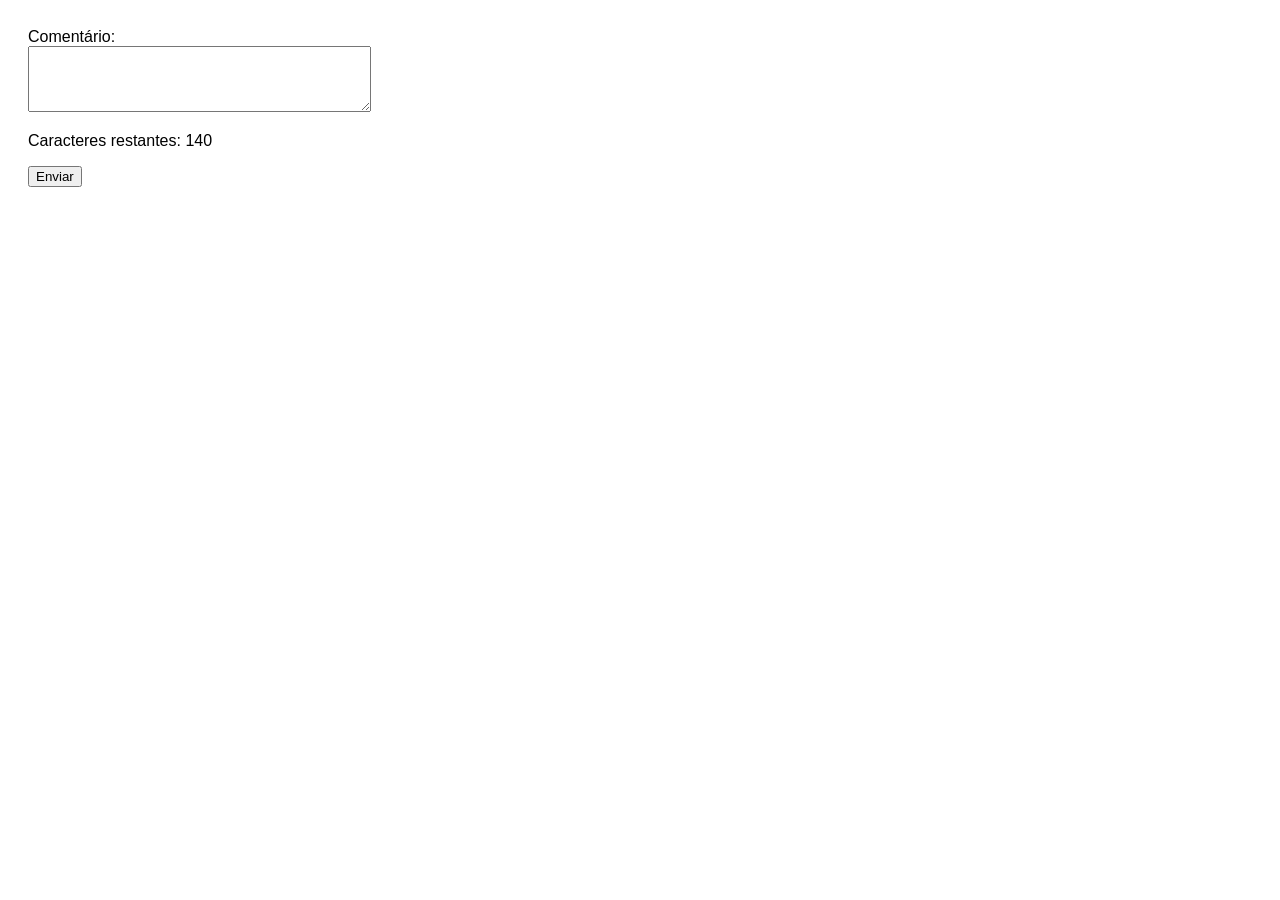
<file: Formulários JavaScript/Exercício 01/index.html>
<!--
Descricao: Formulários JavaScript 
nome_arquivo: Formulários JavaScript 
nome_exercicio: Contador de caracteres    
nome_aluno: Junio Henrique
email_aluno: junio.henrique@aluno.cps.sp.gov.br
turma: WEBI-ISW028-A
-->

<!DOCTYPE html>
<html lang="pt-BR">
<head>
  <meta charset="UTF-8">
  <title>Exercício 1 - Contador</title>
  <link rel="stylesheet" href="styles.css">
</head>
<body>
  <label for="comentario">Comentário:</label><br>
  <textarea id="comentario" rows="4" cols="40" maxlength="140"></textarea>
  <p>Caracteres restantes: <span id="contador">140</span></p>
  <button id="btn-enviar" type="button">Enviar</button>

<script src="script.js" defer></script>

</body>
</html>
</file>
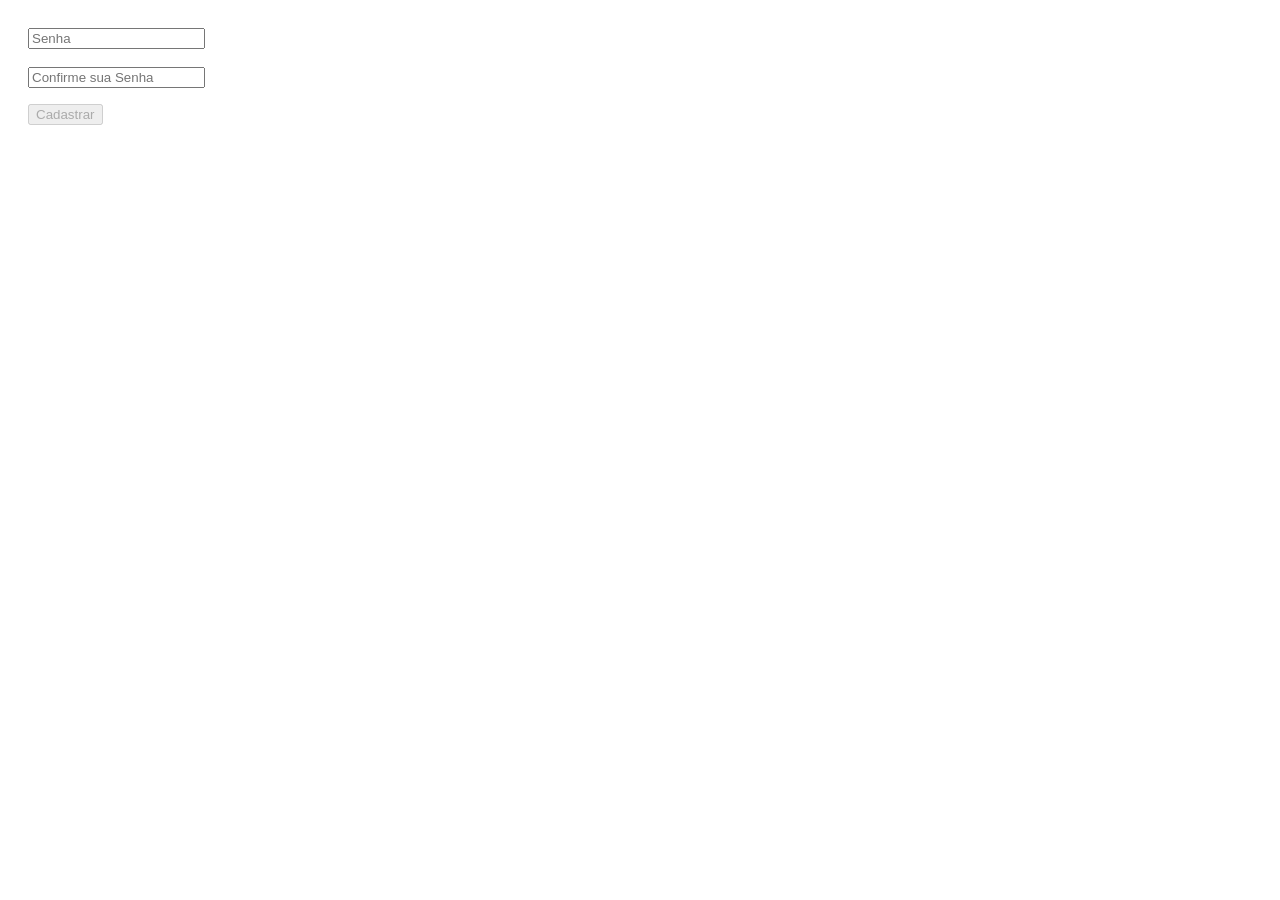
<file: Formulários JavaScript/Exercício 02/index.html>
<!--
Descricao: Formulários JavaScript 
nome_arquivo: Formulários JavaScript 
nome_exercicio: Campo senha e confirme sua senha   
nome_aluno: Junio Henrique
email_aluno: junio.henrique@aluno.cps.sp.gov.br
turma: WEBI-ISW028-A
-->

<!DOCTYPE html>
<html lang="pt-BR">
<head>
  <meta charset="UTF-8">
  <title>Exercício 2 - Senhas</title>
  <link rel="stylesheet" href="styles.css">
</head>
<body>
  <input type="password" id="senha" placeholder="Senha"><br><br>
  <input type="password" id="confirma-senha" placeholder="Confirme sua Senha">
  <p id="msg-senha"></p>
  <button id="btn-cadastrar" type="button" disabled>Cadastrar</button>

  <script src="script.js" defer></script>
  
</body>
</html>
</file>
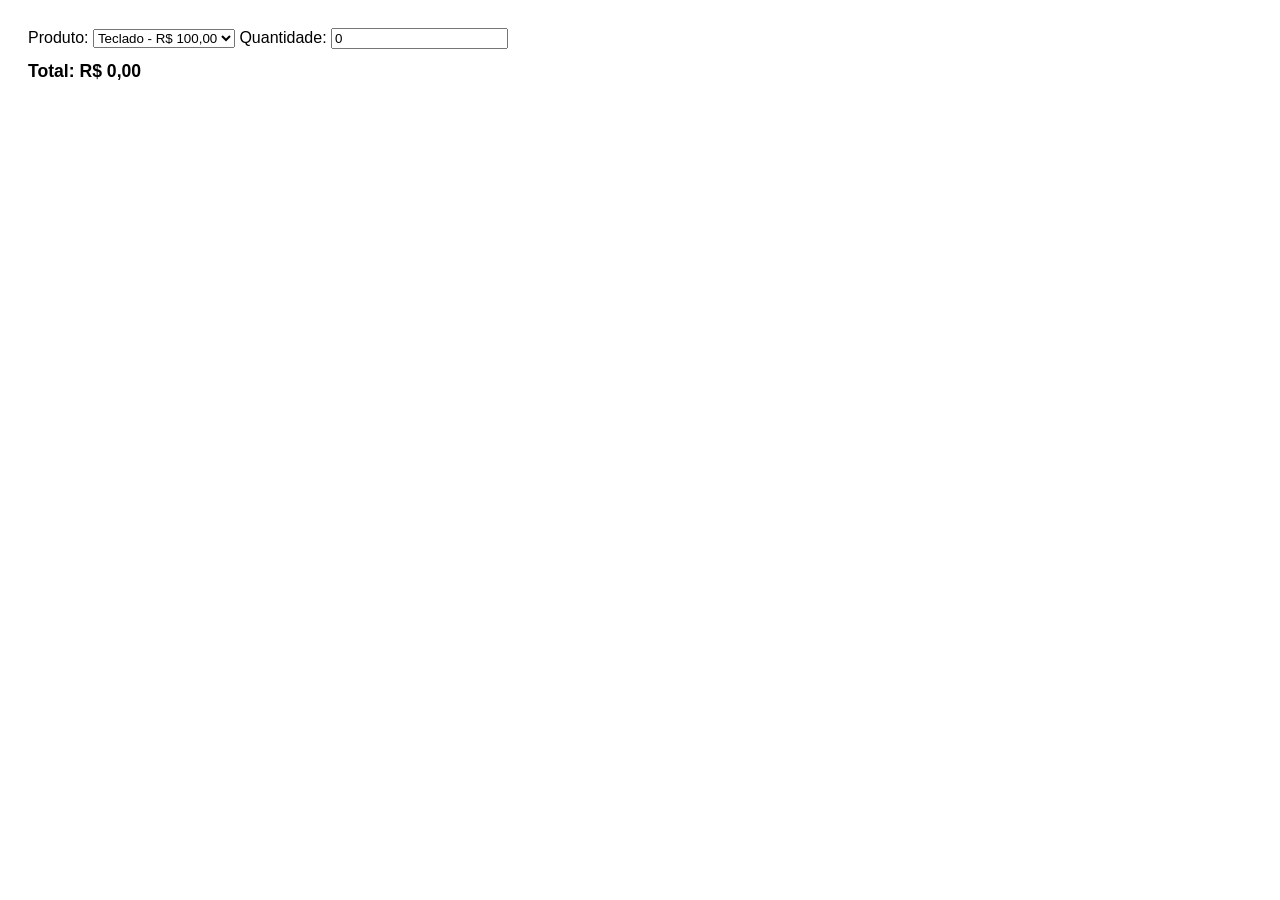
<file: Formulários JavaScript/Exercício 03/index.html>
<!--
Descricao: Formulários JavaScript 
nome_arquivo: Formulários JavaScript 
nome_exercicio: Formulário de Pedido  
nome_aluno: Junio Henrique
email_aluno: junio.henrique@aluno.cps.sp.gov.br
turma: WEBI-ISW028-A
-->

<!DOCTYPE html>
<html lang="pt-BR">
<head>
  <meta charset="UTF-8">
  <title>Exercício 3 - Pedido</title>
  <link rel="stylesheet" href="styles.css">
</head>
<body>
  <label for="produto">Produto:</label>
  <select id="produto">
    <option value="100">Teclado - R$ 100,00</option>
    <option value="50">Mouse - R$ 50,00</option>
    <option value="800">Monitor - R$ 800,00</option>
  </select>

  <label for="quantidade">Quantidade:</label>
  <input type="number" id="quantidade" value="0" min="0">

  <p id="total">Total: R$ 0,00</p>

  <script src="script.js" defer></script>
  
</body>
</html>
</file>
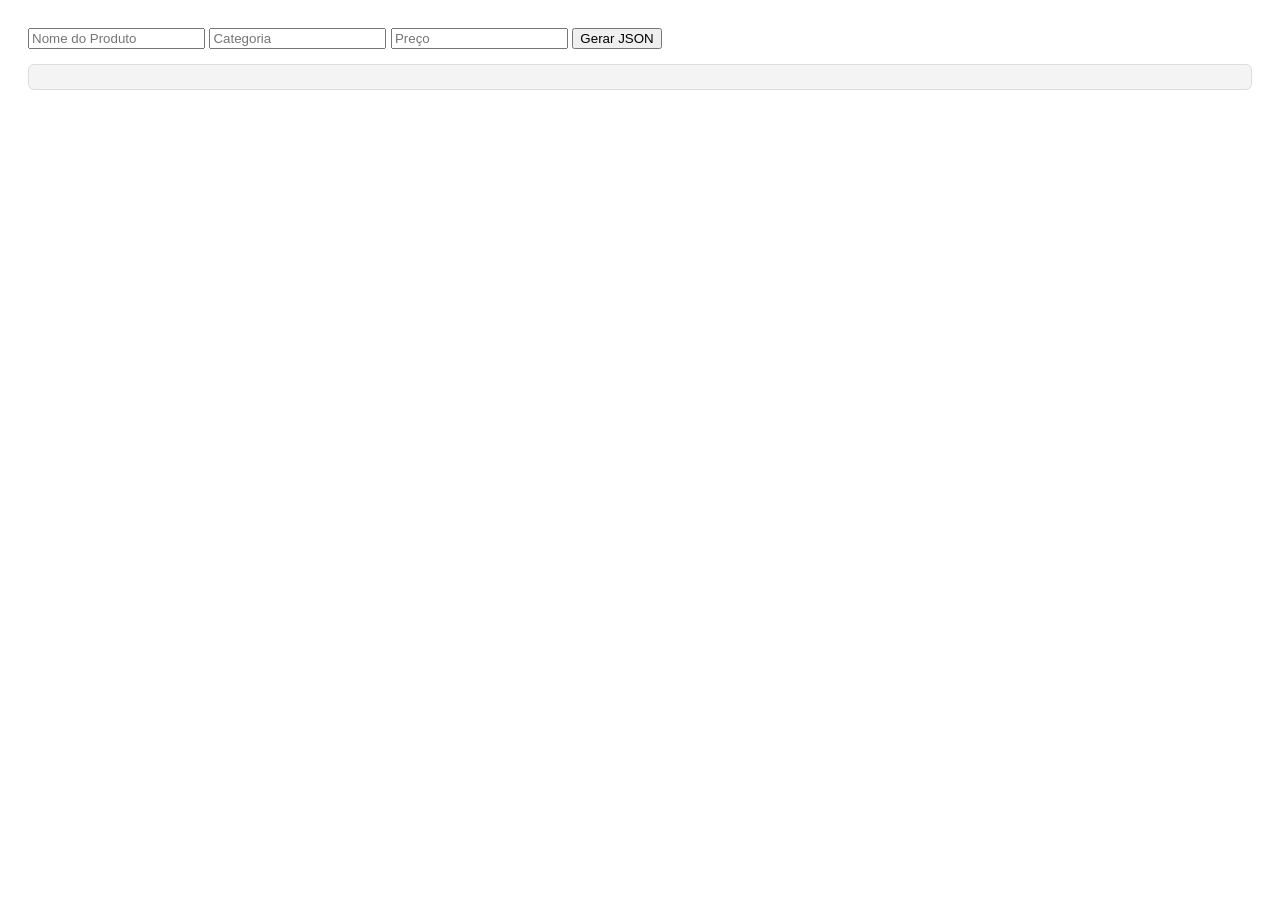
<file: Formulários JavaScript/Exercício 04/index.html>
<!--
Descricao: Formulários JavaScript 
nome_arquivo: Formulários JavaScript 
nome_exercicio: Formulário cadastro de Produto  
nome_aluno: Junio Henrique
email_aluno: junio.henrique@aluno.cps.sp.gov.br
turma: WEBI-ISW028-A
-->

<!DOCTYPE html>
<html lang="pt-BR">
<head>
  <meta charset="UTF-8">
  <title>Exercício 4 - JSON</title>
  <link rel="stylesheet" href="styles.css">
</head>
<body>
  <form id="form-produto">
    <input type="text" id="prod-nome" placeholder="Nome do Produto" required>
    <input type="text" id="prod-categoria" placeholder="Categoria" required>
    <input type="number" id="prod-preco" step="0.01" placeholder="Preço" required>
    <button type="submit">Gerar JSON</button>
  </form>
  <pre id="saida-json"></pre>

  <script src="script.js" defer></script>
  
</body>
</html>
</file>
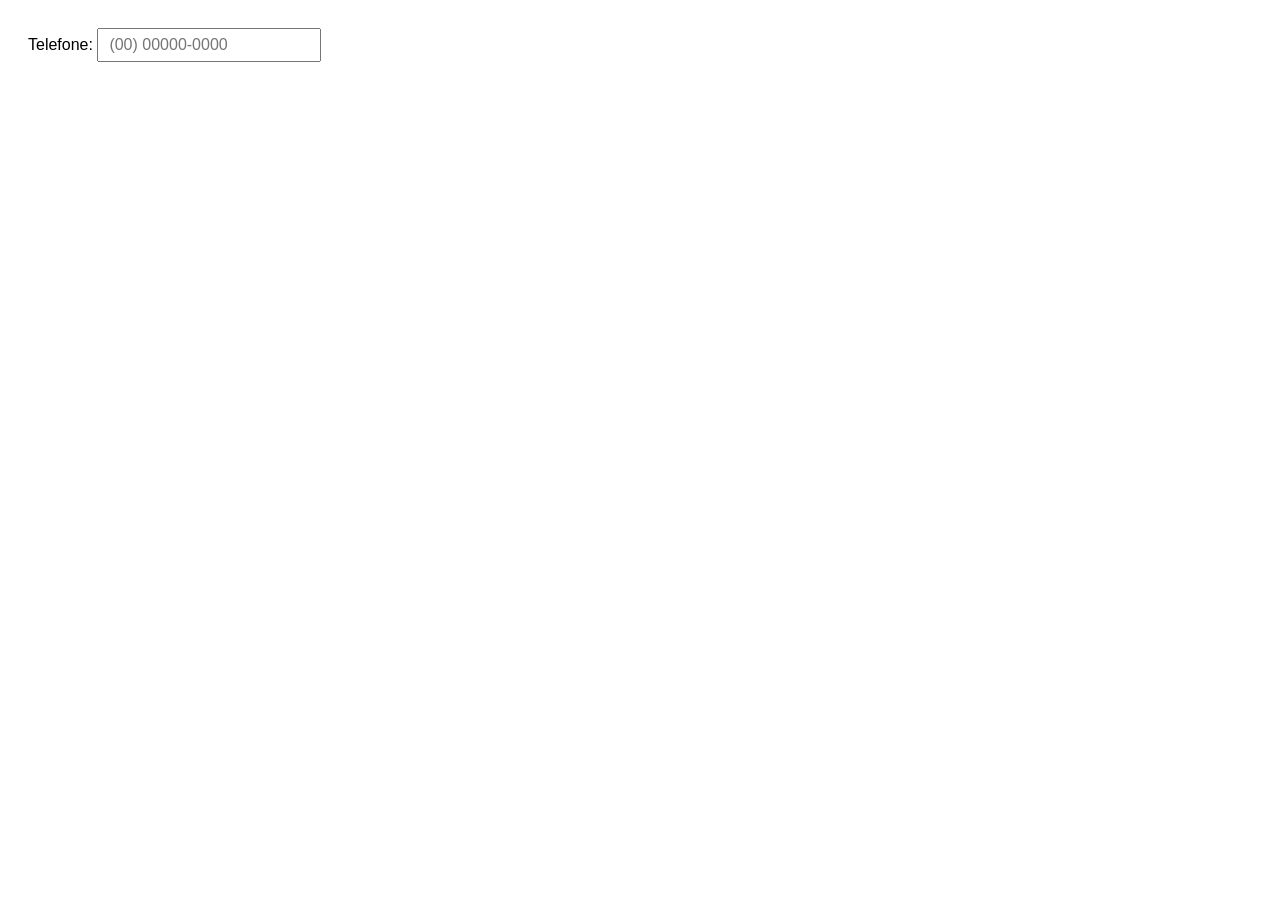
<file: Formulários JavaScript/Exercício 05/index.html>
<!--
Descricao: Formulários JavaScript 
nome_arquivo: Formulários JavaScript 
nome_exercicio: Campo de Telefone  
nome_aluno: Junio Henrique
email_aluno: junio.henrique@aluno.cps.sp.gov.br
turma: WEBI-ISW028-A
-->

<!DOCTYPE html>
<html lang="pt-BR">
<head>
  <meta charset="UTF-8">
  <title>Exercício 5 - Telefone</title>
  <link rel="stylesheet" href="styles.css">
</head>
<body>
  <label for="telefone">Telefone:</label>
  <input type="text" id="telefone" maxlength="15" placeholder="(00) 00000-0000">

  <script src="script.js" defer></script>
  
</body>
</html>
</file>
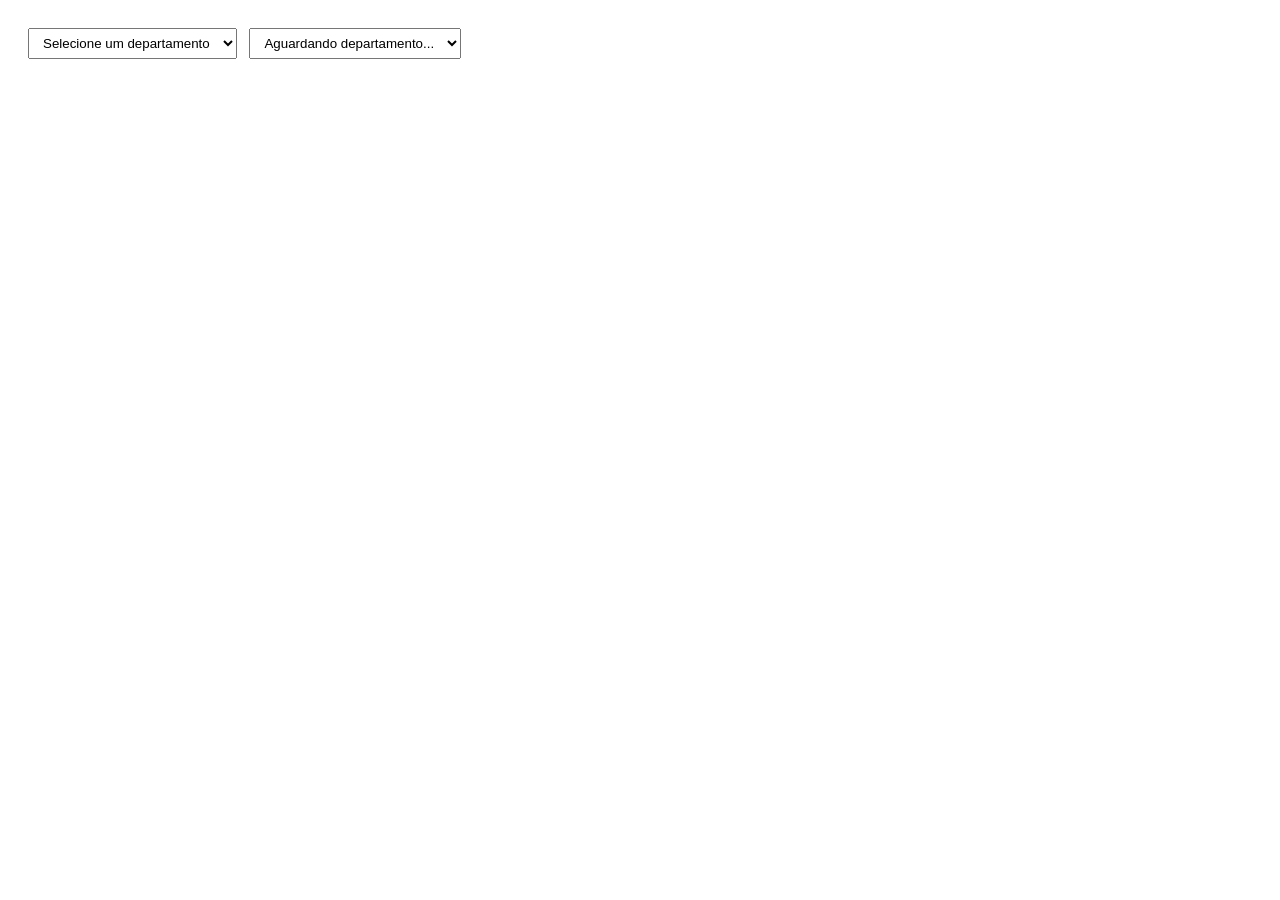
<file: Formulários JavaScript/Exercício 06/index.html>
<!--
Descricao: Formulários JavaScript 
nome_arquivo: Formulários JavaScript 
nome_exercicio: Campos Selects    
nome_aluno: Junio Henrique
email_aluno: junio.henrique@aluno.cps.sp.gov.br
turma: WEBI-ISW028-A
-->

<!DOCTYPE html>
<html lang="pt-BR">
<head>
  <meta charset="UTF-8">
  <title>Exercício 6 - Selects</title>
  <link rel="stylesheet" href="styles.css">
</head>
<body>
  <select id="departamento">
    <option value="">Selecione um departamento</option>
    <option value="TI">TI</option>
    <option value="RH">RH</option>
  </select>

  <select id="funcionario">
    <option value="">Aguardando departamento...</option>
  </select>

  <script src="script.js" defer></script>
  
</body>
</html>
</file>
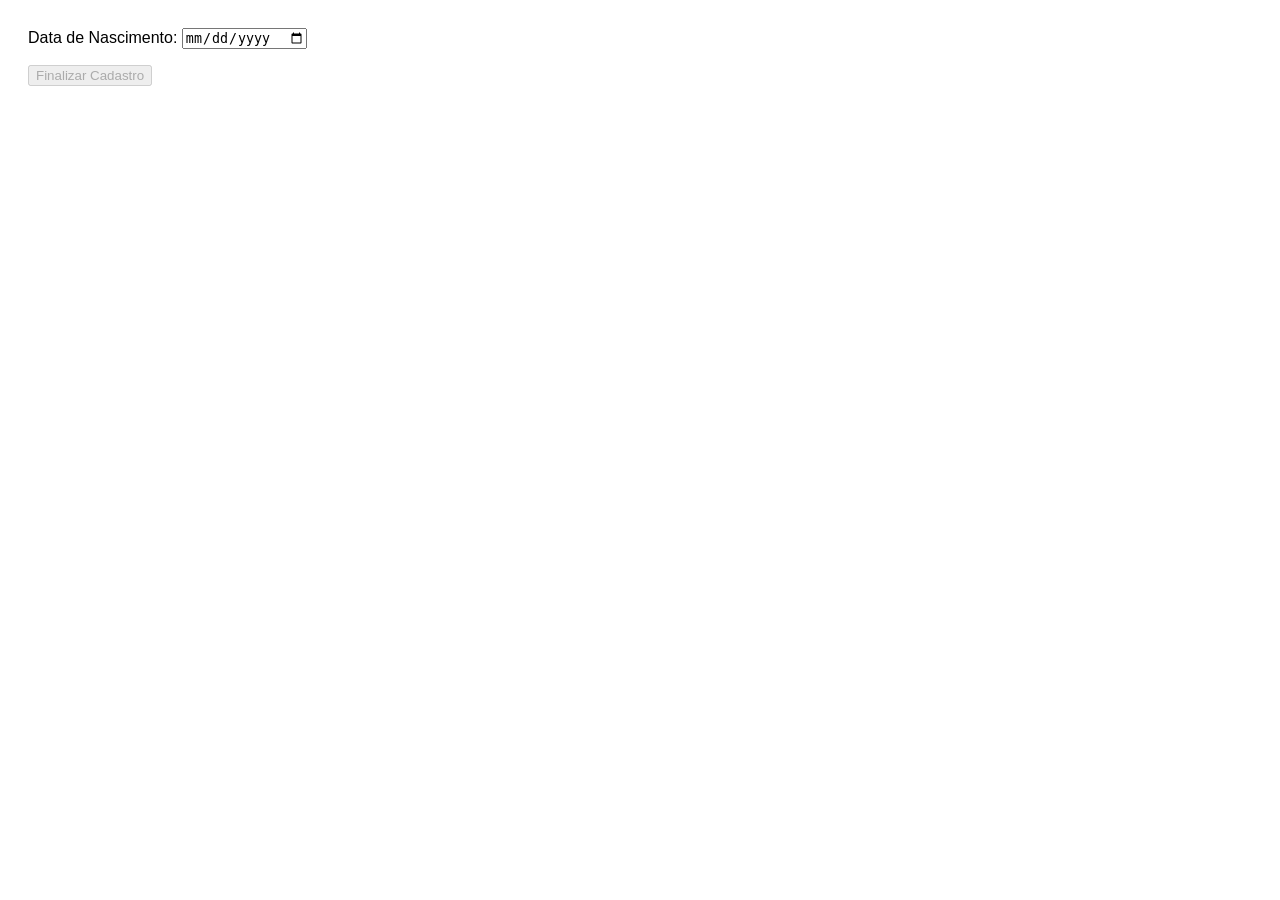
<file: Formulários JavaScript/Exercício 08/index.html>
<!--
Descricao: Formulários JavaScript 
nome_arquivo: Formulários JavaScript 
nome_exercicio: Campo input date  
nome_aluno: Junio Henrique
email_aluno: junio.henrique@aluno.cps.sp.gov.br
turma: WEBI-ISW028-A
-->

<!DOCTYPE html>
<html lang="pt-BR">
<head>
  <meta charset="UTF-8">
  <title>Exercício 8 - Maioridade</title>
  <link rel="stylesheet" href="styles.css">
</head>
<body>
  <form>
    <label for="data-nasc">Data de Nascimento:</label>
    <input type="date" id="data-nasc">
    <p id="aviso-idade"></p>
    <button type="submit" id="btn-finalizar" disabled>Finalizar Cadastro</button>
  </form>

  <script src="script.js" defer></script>
  
</body>
</html>
</file>
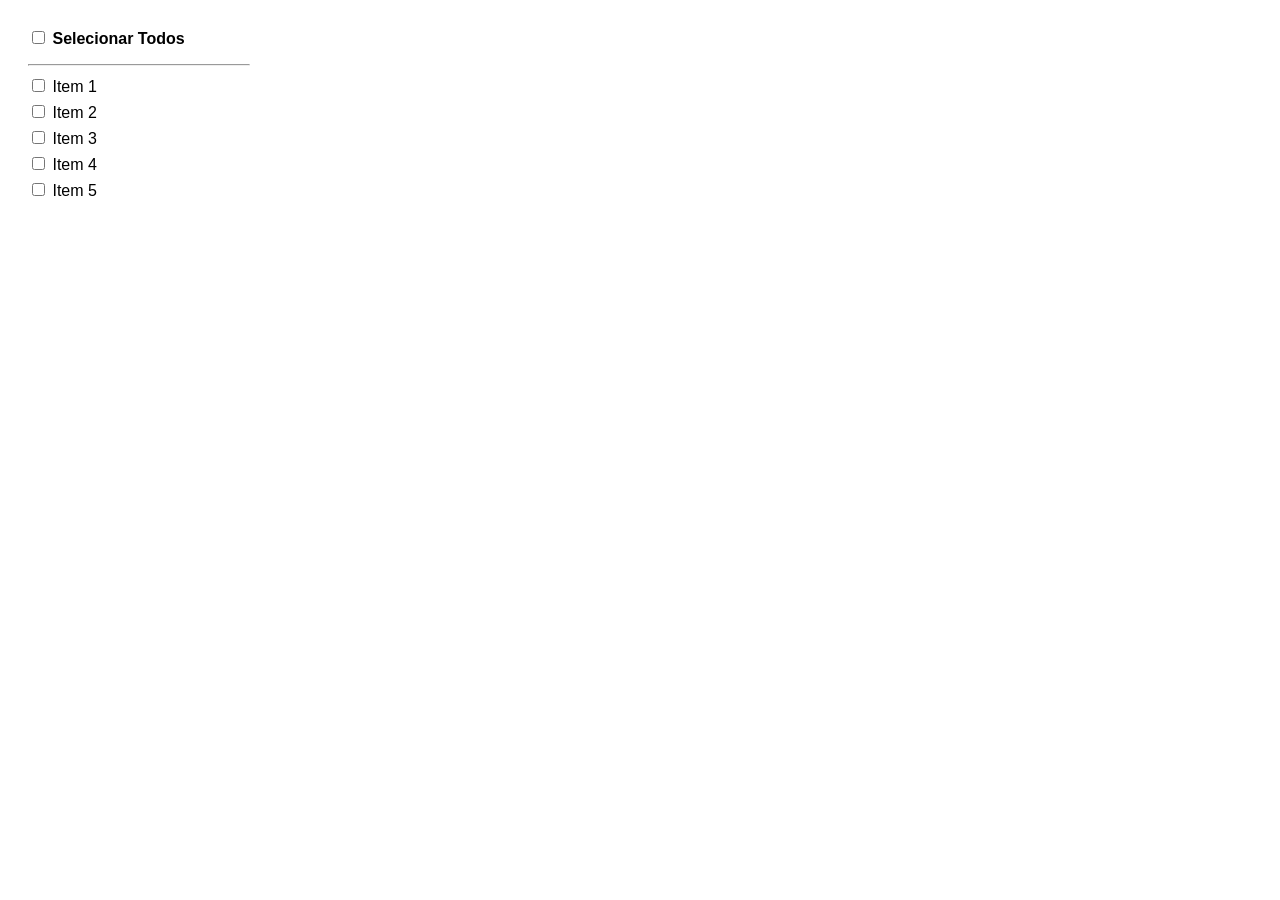
<file: Formulários JavaScript/Exercício 09/index.html>
<!--
Descricao: Formulários JavaScript 
nome_arquivo: Formulários JavaScript 
nome_exercicio: Lista de itens 
nome_aluno: Junio Henrique
email_aluno: junio.henrique@aluno.cps.sp.gov.br
turma: WEBI-ISW028-A
-->

<!DOCTYPE html>
<html lang="pt-BR">
<head>
  <meta charset="UTF-8">
  <title>Exercício 9 - Checkboxes</title>
  <link rel="stylesheet" href="styles.css">
</head>
<body>
  <label><input type="checkbox" id="selecionar-todos"> <strong>Selecionar Todos</strong></label>
  <hr>
  <label><input type="checkbox" class="item-check"> Item 1</label><br>
  <label><input type="checkbox" class="item-check"> Item 2</label><br>
  <label><input type="checkbox" class="item-check"> Item 3</label><br>
  <label><input type="checkbox" class="item-check"> Item 4</label><br>
  <label><input type="checkbox" class="item-check"> Item 5</label>

  <script src="script.js" defer></script>
  
</body>
</html>
</file>
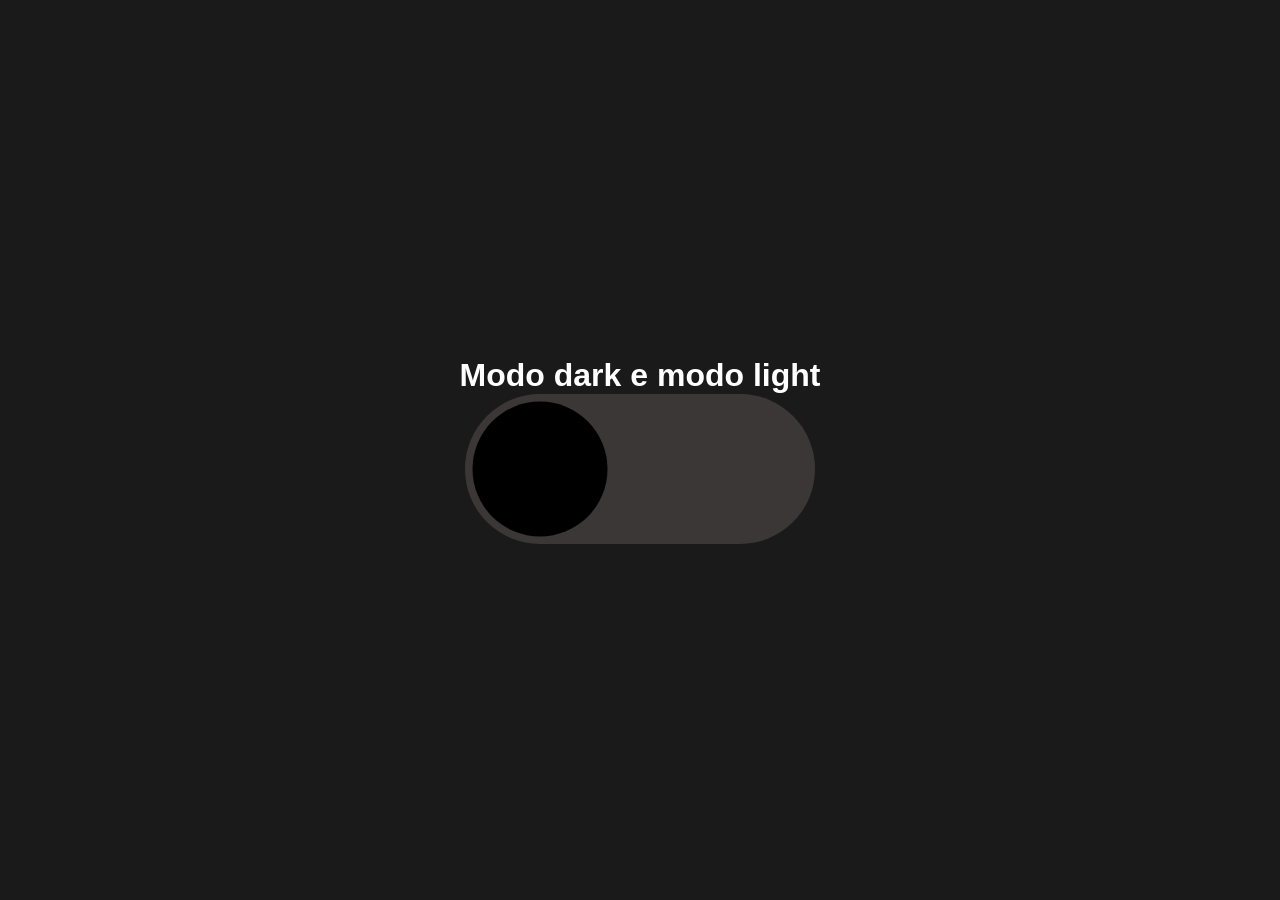
<file: Formulários JavaScript/Exercício 10/index.html>
<!--
Descricao: Formulários JavaScript 
nome_arquivo: Formulários JavaScript 
nome_exercicio: Alteração modo claro e escuro  
nome_aluno: Junio Henrique
email_aluno: junio.henrique@aluno.cps.sp.gov.br
turma: WEBI-ISW028-A
-->


<!DOCTYPE html>
<html lang="pt-br">
<head>
    <meta charset="UTF-8">
    <meta name="viewport" content="width=device-width, initial-scale=1.0">
    <title>Configurações de Perfil</title>
    <link rel="stylesheet" href="styles.css">
</head>
<body>
    <h1>Modo dark e modo light</h1>
     <div class="trilho" id="trilho">
        <div class="indicador"></div>
     </div>

    <script src="script.js"></script>
    
</body>
</html>
</file>
<file: Formulários JavaScript/Exercício 01/styles.css>
/*
Descricao: Formulários JavaScript 
nome_arquivo: Formulários JavaScript 
nome_exercicio: Contador de caracteres  
nome_aluno: Junio Henrique
email_aluno: junio.henrique@aluno.cps.sp.gov.br
turma: WEBI-ISW028-A
*/

body {
  font-family: Arial, sans-serif;
  padding: 20px;
}

.texto-vermelho {
  color: red;
  font-weight: bold;
}
</file>
<file: Formulários JavaScript/Exercício 02/styles.css>
/*
Descricao: Formulários JavaScript 
nome_arquivo: Formulários JavaScript 
nome_exercicio: Campo senha e confirme sua senha  
nome_aluno: Junio Henrique
email_aluno: junio.henrique@aluno.cps.sp.gov.br
turma: WEBI-ISW028-A
*/


body {
  font-family: Arial, sans-serif;
  padding: 20px;
}

.sucesso {
  color: green;
}

.erro {
  color: red;
}
</file>
<file: Formulários JavaScript/Exercício 03/styles.css>
/*
Descricao: Formulários JavaScript 
nome_arquivo: Formulários JavaScript 
nome_exercicio: Formulário de Pedido
nome_aluno: Junio Henrique
email_aluno: junio.henrique@aluno.cps.sp.gov.br
turma: WEBI-ISW028-A
*/

body {
  font-family: Arial, sans-serif;
  padding: 20px;
}

#total {
  font-weight: bold;
  font-size: 1.1rem;
  margin-top: 12px;
}
</file>
<file: Formulários JavaScript/Exercício 04/styles.css>
/*
Descricao: Formulários JavaScript 
nome_arquivo: Formulários JavaScript 
nome_exercicio: Formulário cadastro de Produto 
nome_aluno: Junio Henrique
email_aluno: junio.henrique@aluno.cps.sp.gov.br
turma: WEBI-ISW028-A
*/

body {
  font-family: Arial, sans-serif;
  padding: 20px;
}

#saida-json {
  background-color: #f4f4f4;
  border: 1px solid #ddd;
  padding: 12px;
  margin-top: 15px;
  border-radius: 6px;
}
</file>
<file: Formulários JavaScript/Exercício 05/styles.css>
/*
Descricao: Formulários JavaScript 
nome_arquivo: Formulários JavaScript 
nome_exercicio: Campo de Telefone 
nome_aluno: Junio Henrique
email_aluno: junio.henrique@aluno.cps.sp.gov.br
turma: WEBI-ISW028-A
*/

body {
  font-family: Arial, sans-serif;
  padding: 20px;
}

#telefone {
  padding: 6px 10px;
  font-size: 1rem;
}
</file>
<file: Formulários JavaScript/Exercício 06/styles.css>
/*
Descricao: Formulários JavaScript 
nome_arquivo: Formulários JavaScript 
nome_exercicio: Campos Selects 
nome_aluno: Junio Henrique
email_aluno: junio.henrique@aluno.cps.sp.gov.br
turma: WEBI-ISW028-A
*/

body {
  font-family: Arial, sans-serif;
  padding: 20px;
}

select {
  padding: 6px 10px;
  margin-right: 8px;
}
</file>
<file: Formulários JavaScript/Exercício 08/styles.css>
/*
Descricao: Formulários JavaScript 
nome_arquivo: Formulários JavaScript 
nome_exercicio: Campo input date 
nome_aluno: Junio Henrique
email_aluno: junio.henrique@aluno.cps.sp.gov.br
turma: WEBI-ISW028-A
*/

body {
  font-family: Arial, sans-serif;
  padding: 20px;
}

#aviso-idade {
  color: red;
  font-weight: bold;
}
</file>
<file: Formulários JavaScript/Exercício 09/styles.css>
/*
Descricao: Formulários JavaScript 
nome_arquivo: Formulários JavaScript 
nome_exercicio: Lista de itens 
nome_aluno: Junio Henrique
email_aluno: junio.henrique@aluno.cps.sp.gov.br
turma: WEBI-ISW028-A
*/

body {
  font-family: Arial, sans-serif;
  padding: 20px;
}

hr {
  margin: 10px 0;
  max-width: 220px;
}

label {
  display: inline-block;
  margin-bottom: 6px;
}
</file>
<file: Formulários JavaScript/Exercício 10/styles.css>
/*
Descricao: Formulários JavaScript 
nome_arquivo: Formulários JavaScript 
nome_exercicio: Alteração modo claro e escuro 
nome_aluno: Junio Henrique
email_aluno: junio.henrique@aluno.cps.sp.gov.br
turma: WEBI-ISW028-A
*/

*{
  margin: 0;
  padding: 0;
  box-sizing: border-box;
  font-family: outfit, sans-serif;
}

body{
  height: 100vh;
  display: flex;
  justify-content: center;
  align-items: center;
  flex-direction: column;
  background-color: rgb(27, 26, 26);
  transition: .5s;
}

h1{
  color: white;
}

.trilho{
  width: 350px;
  height: 150px;
  border-radius: 150px;
  position: relative;
  cursor: pointer;
  background-color: rgb(59, 55, 55);
}

.trilho .indicador{
  width: 150px;
  height: 150px;
  background-color: black;
  border-radius: 50%;
  transform: scale(.9);
  position: absolute;
  left: 0;
  transition: .5s;
}

.trilho.dark{
  background-color: gray;
}

.trilho.dark .indicador{
  left: 200px;
  background-color: white;
}

body.dark{
  background-color: grey;
}

body.dark h1{
  color:black;
}
</file>
